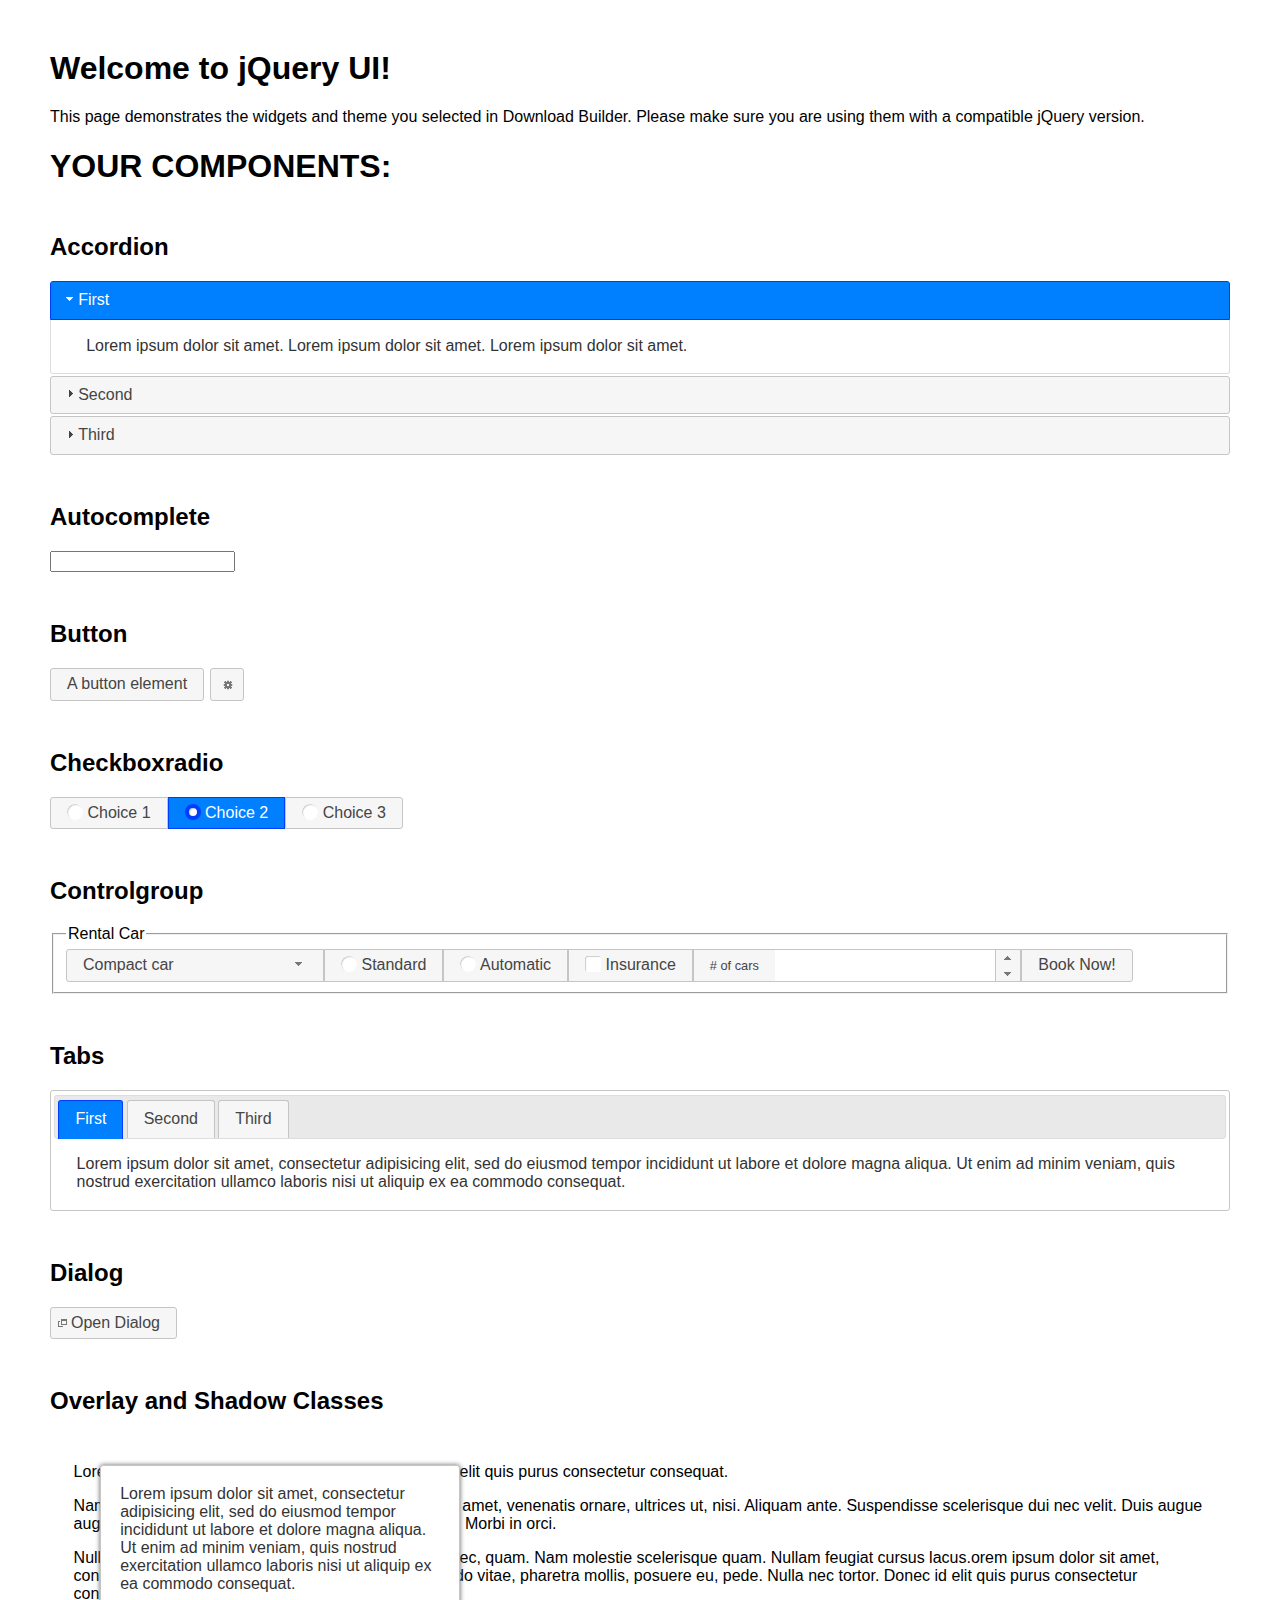
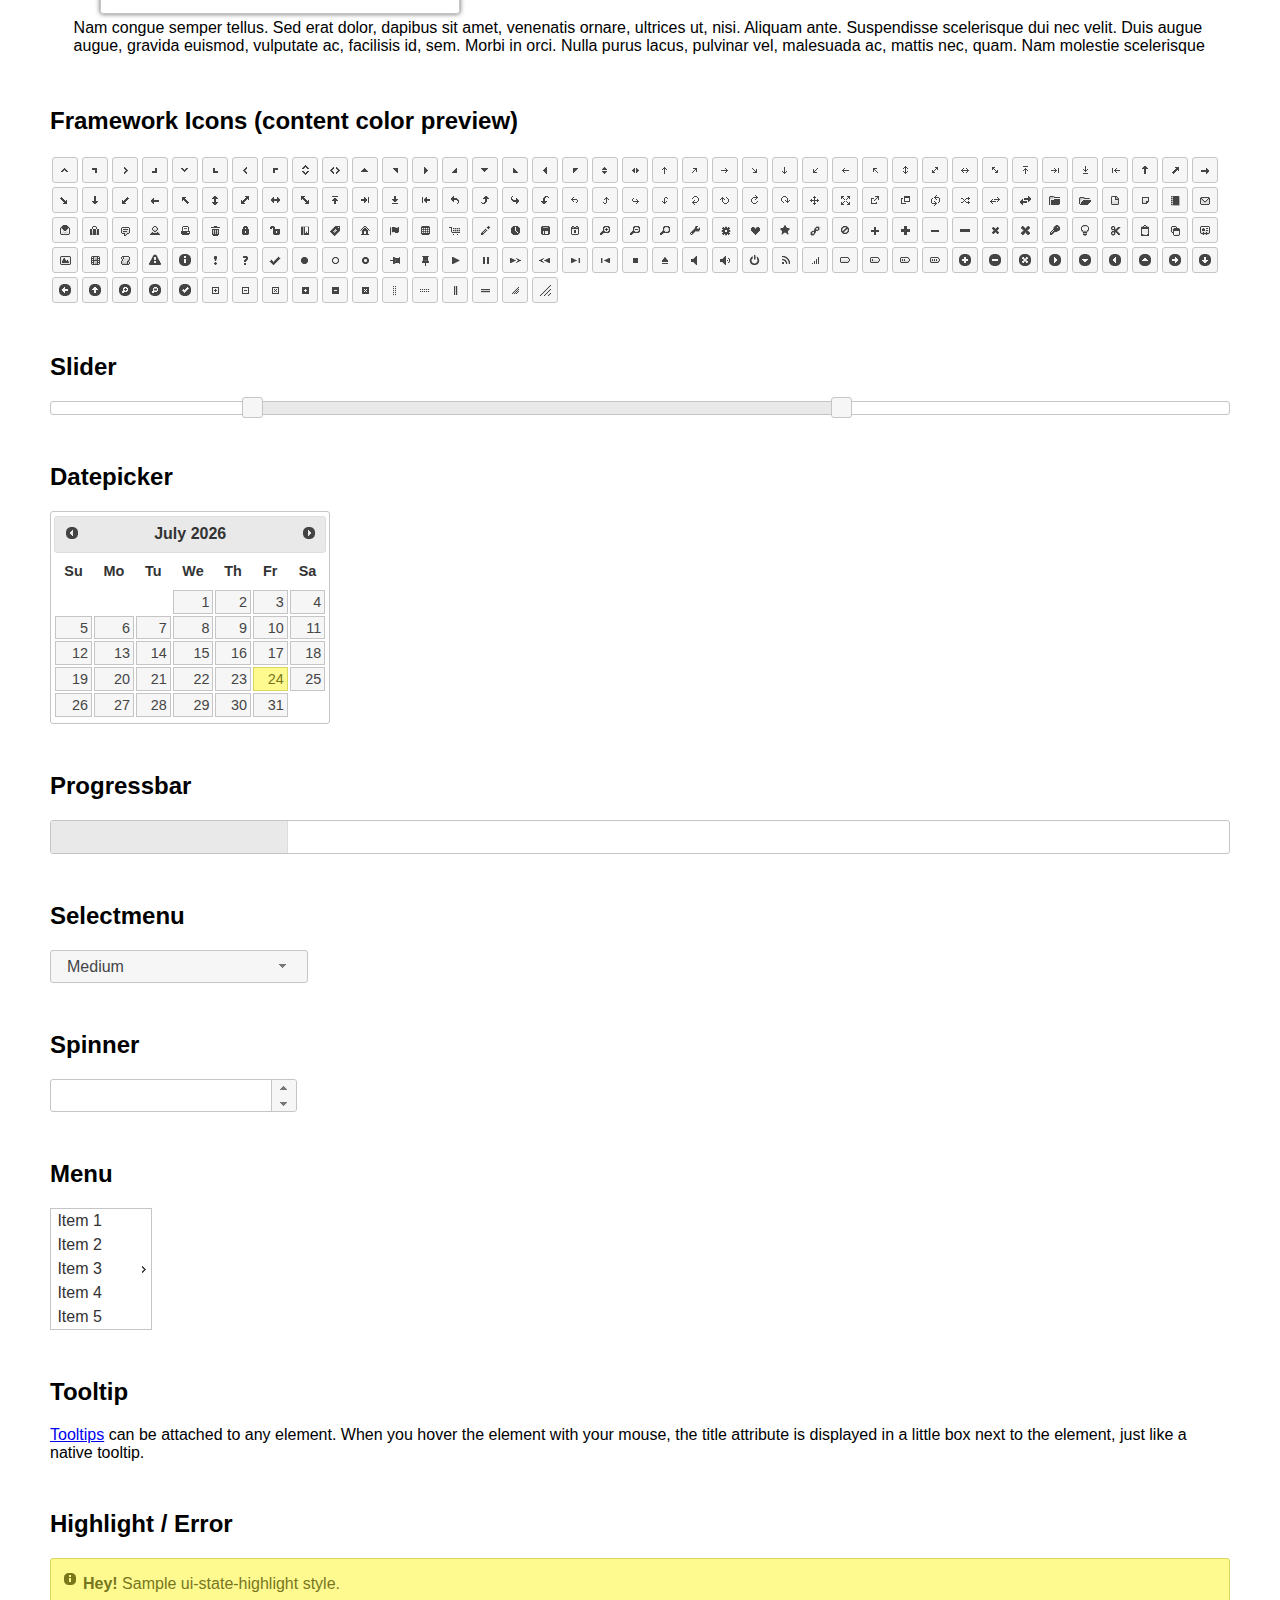
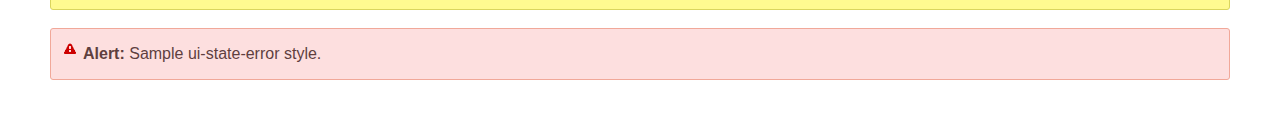
<file: assets/scripts/librerias/jquery-ui-1.12.1/index.html>
<!doctype html>
<html lang="us">
<head>
	<meta charset="utf-8">
	<title>jQuery UI Example Page</title>
	<link href="jquery-ui.css" rel="stylesheet">
	<style>
	body{
		font-family: "Trebuchet MS", sans-serif;
		margin: 50px;
	}
	.demoHeaders {
		margin-top: 2em;
	}
	#dialog-link {
		padding: .4em 1em .4em 20px;
		text-decoration: none;
		position: relative;
	}
	#dialog-link span.ui-icon {
		margin: 0 5px 0 0;
		position: absolute;
		left: .2em;
		top: 50%;
		margin-top: -8px;
	}
	#icons {
		margin: 0;
		padding: 0;
	}
	#icons li {
		margin: 2px;
		position: relative;
		padding: 4px 0;
		cursor: pointer;
		float: left;
		list-style: none;
	}
	#icons span.ui-icon {
		float: left;
		margin: 0 4px;
	}
	.fakewindowcontain .ui-widget-overlay {
		position: absolute;
	}
	select {
		width: 200px;
	}
	</style>
</head>
<body>

<h1>Welcome to jQuery UI!</h1>

<div class="ui-widget">
	<p>This page demonstrates the widgets and theme you selected in Download Builder. Please make sure you are using them with a compatible jQuery version.</p>
</div>

<h1>YOUR COMPONENTS:</h1>


<!-- Accordion -->
<h2 class="demoHeaders">Accordion</h2>
<div id="accordion">
	<h3>First</h3>
	<div>Lorem ipsum dolor sit amet. Lorem ipsum dolor sit amet. Lorem ipsum dolor sit amet.</div>
	<h3>Second</h3>
	<div>Phasellus mattis tincidunt nibh.</div>
	<h3>Third</h3>
	<div>Nam dui erat, auctor a, dignissim quis.</div>
</div>



<!-- Autocomplete -->
<h2 class="demoHeaders">Autocomplete</h2>
<div>
	<input id="autocomplete" title="type &quot;a&quot;">
</div>



<!-- Button -->
<h2 class="demoHeaders">Button</h2>
<button id="button">A button element</button>
<button id="button-icon">An icon-only button</button>



<!-- Checkboxradio -->
<h2 class="demoHeaders">Checkboxradio</h2>
<form style="margin-top: 1em;">
	<div id="radioset">
		<input type="radio" id="radio1" name="radio"><label for="radio1">Choice 1</label>
		<input type="radio" id="radio2" name="radio" checked="checked"><label for="radio2">Choice 2</label>
		<input type="radio" id="radio3" name="radio"><label for="radio3">Choice 3</label>
	</div>
</form>



<!-- Controlgroup -->
<h2 class="demoHeaders">Controlgroup</h2>
<fieldset>
	<legend>Rental Car</legend>
	<div id="controlgroup">
		<select id="car-type">
			<option>Compact car</option>
			<option>Midsize car</option>
			<option>Full size car</option>
			<option>SUV</option>
			<option>Luxury</option>
			<option>Truck</option>
			<option>Van</option>
		</select>
		<label for="transmission-standard">Standard</label>
		<input type="radio" name="transmission" id="transmission-standard">
		<label for="transmission-automatic">Automatic</label>
		<input type="radio" name="transmission" id="transmission-automatic">
		<label for="insurance">Insurance</label>
		<input type="checkbox" name="insurance" id="insurance">
		<label for="horizontal-spinner" class="ui-controlgroup-label"># of cars</label>
		<input id="horizontal-spinner" class="ui-spinner-input">
		<button>Book Now!</button>
	</div>
</fieldset>



<!-- Tabs -->
<h2 class="demoHeaders">Tabs</h2>
<div id="tabs">
	<ul>
		<li><a href="#tabs-1">First</a></li>
		<li><a href="#tabs-2">Second</a></li>
		<li><a href="#tabs-3">Third</a></li>
	</ul>
	<div id="tabs-1">Lorem ipsum dolor sit amet, consectetur adipisicing elit, sed do eiusmod tempor incididunt ut labore et dolore magna aliqua. Ut enim ad minim veniam, quis nostrud exercitation ullamco laboris nisi ut aliquip ex ea commodo consequat.</div>
	<div id="tabs-2">Phasellus mattis tincidunt nibh. Cras orci urna, blandit id, pretium vel, aliquet ornare, felis. Maecenas scelerisque sem non nisl. Fusce sed lorem in enim dictum bibendum.</div>
	<div id="tabs-3">Nam dui erat, auctor a, dignissim quis, sollicitudin eu, felis. Pellentesque nisi urna, interdum eget, sagittis et, consequat vestibulum, lacus. Mauris porttitor ullamcorper augue.</div>
</div>



<h2 class="demoHeaders">Dialog</h2>
<p>
	<button id="dialog-link" class="ui-button ui-corner-all ui-widget">
		<span class="ui-icon ui-icon-newwin"></span>Open Dialog
	</button>
</p>

<h2 class="demoHeaders">Overlay and Shadow Classes</h2>
<div style="position: relative; width: 96%; height: 200px; padding:1% 2%; overflow:hidden;" class="fakewindowcontain">
	<p>Lorem ipsum dolor sit amet,  Nulla nec tortor. Donec id elit quis purus consectetur consequat. </p><p>Nam congue semper tellus. Sed erat dolor, dapibus sit amet, venenatis ornare, ultrices ut, nisi. Aliquam ante. Suspendisse scelerisque dui nec velit. Duis augue augue, gravida euismod, vulputate ac, facilisis id, sem. Morbi in orci. </p><p>Nulla purus lacus, pulvinar vel, malesuada ac, mattis nec, quam. Nam molestie scelerisque quam. Nullam feugiat cursus lacus.orem ipsum dolor sit amet, consectetur adipiscing elit. Donec libero risus, commodo vitae, pharetra mollis, posuere eu, pede. Nulla nec tortor. Donec id elit quis purus consectetur consequat. </p><p>Nam congue semper tellus. Sed erat dolor, dapibus sit amet, venenatis ornare, ultrices ut, nisi. Aliquam ante. Suspendisse scelerisque dui nec velit. Duis augue augue, gravida euismod, vulputate ac, facilisis id, sem. Morbi in orci. Nulla purus lacus, pulvinar vel, malesuada ac, mattis nec, quam. Nam molestie scelerisque quam. </p><p>Nullam feugiat cursus lacus.orem ipsum dolor sit amet, consectetur adipiscing elit. Donec libero risus, commodo vitae, pharetra mollis, posuere eu, pede. Nulla nec tortor. Donec id elit quis purus consectetur consequat. Nam congue semper tellus. Sed erat dolor, dapibus sit amet, venenatis ornare, ultrices ut, nisi. Aliquam ante. </p><p>Suspendisse scelerisque dui nec velit. Duis augue augue, gravida euismod, vulputate ac, facilisis id, sem. Morbi in orci. Nulla purus lacus, pulvinar vel, malesuada ac, mattis nec, quam. Nam molestie scelerisque quam. Nullam feugiat cursus lacus.orem ipsum dolor sit amet, consectetur adipiscing elit. Donec libero risus, commodo vitae, pharetra mollis, posuere eu, pede. Nulla nec tortor. Donec id elit quis purus consectetur consequat. Nam congue semper tellus. Sed erat dolor, dapibus sit amet, venenatis ornare, ultrices ut, nisi. </p>

	<!-- ui-dialog -->
	<div class="ui-widget-overlay ui-front"></div>
	<div style="position: absolute; width: 320px; left: 50px; top: 30px; padding: 1.2em" class="ui-widget ui-front ui-widget-content ui-corner-all ui-widget-shadow">
		Lorem ipsum dolor sit amet, consectetur adipisicing elit, sed do eiusmod tempor incididunt ut labore et dolore magna aliqua. Ut enim ad minim veniam, quis nostrud exercitation ullamco laboris nisi ut aliquip ex ea commodo consequat.
	</div>

</div>

<!-- ui-dialog -->
<div id="dialog" title="Dialog Title">
	<p>Lorem ipsum dolor sit amet, consectetur adipisicing elit, sed do eiusmod tempor incididunt ut labore et dolore magna aliqua. Ut enim ad minim veniam, quis nostrud exercitation ullamco laboris nisi ut aliquip ex ea commodo consequat.</p>
</div>



<h2 class="demoHeaders">Framework Icons (content color preview)</h2>
<ul id="icons" class="ui-widget ui-helper-clearfix">
	<li class="ui-state-default ui-corner-all" title=".ui-icon-caret-1-n"><span class="ui-icon ui-icon-caret-1-n"></span></li>
	<li class="ui-state-default ui-corner-all" title=".ui-icon-caret-1-ne"><span class="ui-icon ui-icon-caret-1-ne"></span></li>
	<li class="ui-state-default ui-corner-all" title=".ui-icon-caret-1-e"><span class="ui-icon ui-icon-caret-1-e"></span></li>
	<li class="ui-state-default ui-corner-all" title=".ui-icon-caret-1-se"><span class="ui-icon ui-icon-caret-1-se"></span></li>
	<li class="ui-state-default ui-corner-all" title=".ui-icon-caret-1-s"><span class="ui-icon ui-icon-caret-1-s"></span></li>
	<li class="ui-state-default ui-corner-all" title=".ui-icon-caret-1-sw"><span class="ui-icon ui-icon-caret-1-sw"></span></li>
	<li class="ui-state-default ui-corner-all" title=".ui-icon-caret-1-w"><span class="ui-icon ui-icon-caret-1-w"></span></li>
	<li class="ui-state-default ui-corner-all" title=".ui-icon-caret-1-nw"><span class="ui-icon ui-icon-caret-1-nw"></span></li>
	<li class="ui-state-default ui-corner-all" title=".ui-icon-caret-2-n-s"><span class="ui-icon ui-icon-caret-2-n-s"></span></li>
	<li class="ui-state-default ui-corner-all" title=".ui-icon-caret-2-e-w"><span class="ui-icon ui-icon-caret-2-e-w"></span></li>
	<li class="ui-state-default ui-corner-all" title=".ui-icon-triangle-1-n"><span class="ui-icon ui-icon-triangle-1-n"></span></li>
	<li class="ui-state-default ui-corner-all" title=".ui-icon-triangle-1-ne"><span class="ui-icon ui-icon-triangle-1-ne"></span></li>
	<li class="ui-state-default ui-corner-all" title=".ui-icon-triangle-1-e"><span class="ui-icon ui-icon-triangle-1-e"></span></li>
	<li class="ui-state-default ui-corner-all" title=".ui-icon-triangle-1-se"><span class="ui-icon ui-icon-triangle-1-se"></span></li>
	<li class="ui-state-default ui-corner-all" title=".ui-icon-triangle-1-s"><span class="ui-icon ui-icon-triangle-1-s"></span></li>
	<li class="ui-state-default ui-corner-all" title=".ui-icon-triangle-1-sw"><span class="ui-icon ui-icon-triangle-1-sw"></span></li>
	<li class="ui-state-default ui-corner-all" title=".ui-icon-triangle-1-w"><span class="ui-icon ui-icon-triangle-1-w"></span></li>
	<li class="ui-state-default ui-corner-all" title=".ui-icon-triangle-1-nw"><span class="ui-icon ui-icon-triangle-1-nw"></span></li>
	<li class="ui-state-default ui-corner-all" title=".ui-icon-triangle-2-n-s"><span class="ui-icon ui-icon-triangle-2-n-s"></span></li>
	<li class="ui-state-default ui-corner-all" title=".ui-icon-triangle-2-e-w"><span class="ui-icon ui-icon-triangle-2-e-w"></span></li>
	<li class="ui-state-default ui-corner-all" title=".ui-icon-arrow-1-n"><span class="ui-icon ui-icon-arrow-1-n"></span></li>
	<li class="ui-state-default ui-corner-all" title=".ui-icon-arrow-1-ne"><span class="ui-icon ui-icon-arrow-1-ne"></span></li>
	<li class="ui-state-default ui-corner-all" title=".ui-icon-arrow-1-e"><span class="ui-icon ui-icon-arrow-1-e"></span></li>
	<li class="ui-state-default ui-corner-all" title=".ui-icon-arrow-1-se"><span class="ui-icon ui-icon-arrow-1-se"></span></li>
	<li class="ui-state-default ui-corner-all" title=".ui-icon-arrow-1-s"><span class="ui-icon ui-icon-arrow-1-s"></span></li>
	<li class="ui-state-default ui-corner-all" title=".ui-icon-arrow-1-sw"><span class="ui-icon ui-icon-arrow-1-sw"></span></li>
	<li class="ui-state-default ui-corner-all" title=".ui-icon-arrow-1-w"><span class="ui-icon ui-icon-arrow-1-w"></span></li>
	<li class="ui-state-default ui-corner-all" title=".ui-icon-arrow-1-nw"><span class="ui-icon ui-icon-arrow-1-nw"></span></li>
	<li class="ui-state-default ui-corner-all" title=".ui-icon-arrow-2-n-s"><span class="ui-icon ui-icon-arrow-2-n-s"></span></li>
	<li class="ui-state-default ui-corner-all" title=".ui-icon-arrow-2-ne-sw"><span class="ui-icon ui-icon-arrow-2-ne-sw"></span></li>
	<li class="ui-state-default ui-corner-all" title=".ui-icon-arrow-2-e-w"><span class="ui-icon ui-icon-arrow-2-e-w"></span></li>
	<li class="ui-state-default ui-corner-all" title=".ui-icon-arrow-2-se-nw"><span class="ui-icon ui-icon-arrow-2-se-nw"></span></li>
	<li class="ui-state-default ui-corner-all" title=".ui-icon-arrowstop-1-n"><span class="ui-icon ui-icon-arrowstop-1-n"></span></li>
	<li class="ui-state-default ui-corner-all" title=".ui-icon-arrowstop-1-e"><span class="ui-icon ui-icon-arrowstop-1-e"></span></li>
	<li class="ui-state-default ui-corner-all" title=".ui-icon-arrowstop-1-s"><span class="ui-icon ui-icon-arrowstop-1-s"></span></li>
	<li class="ui-state-default ui-corner-all" title=".ui-icon-arrowstop-1-w"><span class="ui-icon ui-icon-arrowstop-1-w"></span></li>
	<li class="ui-state-default ui-corner-all" title=".ui-icon-arrowthick-1-n"><span class="ui-icon ui-icon-arrowthick-1-n"></span></li>
	<li class="ui-state-default ui-corner-all" title=".ui-icon-arrowthick-1-ne"><span class="ui-icon ui-icon-arrowthick-1-ne"></span></li>
	<li class="ui-state-default ui-corner-all" title=".ui-icon-arrowthick-1-e"><span class="ui-icon ui-icon-arrowthick-1-e"></span></li>
	<li class="ui-state-default ui-corner-all" title=".ui-icon-arrowthick-1-se"><span class="ui-icon ui-icon-arrowthick-1-se"></span></li>
	<li class="ui-state-default ui-corner-all" title=".ui-icon-arrowthick-1-s"><span class="ui-icon ui-icon-arrowthick-1-s"></span></li>
	<li class="ui-state-default ui-corner-all" title=".ui-icon-arrowthick-1-sw"><span class="ui-icon ui-icon-arrowthick-1-sw"></span></li>
	<li class="ui-state-default ui-corner-all" title=".ui-icon-arrowthick-1-w"><span class="ui-icon ui-icon-arrowthick-1-w"></span></li>
	<li class="ui-state-default ui-corner-all" title=".ui-icon-arrowthick-1-nw"><span class="ui-icon ui-icon-arrowthick-1-nw"></span></li>
	<li class="ui-state-default ui-corner-all" title=".ui-icon-arrowthick-2-n-s"><span class="ui-icon ui-icon-arrowthick-2-n-s"></span></li>
	<li class="ui-state-default ui-corner-all" title=".ui-icon-arrowthick-2-ne-sw"><span class="ui-icon ui-icon-arrowthick-2-ne-sw"></span></li>
	<li class="ui-state-default ui-corner-all" title=".ui-icon-arrowthick-2-e-w"><span class="ui-icon ui-icon-arrowthick-2-e-w"></span></li>
	<li class="ui-state-default ui-corner-all" title=".ui-icon-arrowthick-2-se-nw"><span class="ui-icon ui-icon-arrowthick-2-se-nw"></span></li>
	<li class="ui-state-default ui-corner-all" title=".ui-icon-arrowthickstop-1-n"><span class="ui-icon ui-icon-arrowthickstop-1-n"></span></li>
	<li class="ui-state-default ui-corner-all" title=".ui-icon-arrowthickstop-1-e"><span class="ui-icon ui-icon-arrowthickstop-1-e"></span></li>
	<li class="ui-state-default ui-corner-all" title=".ui-icon-arrowthickstop-1-s"><span class="ui-icon ui-icon-arrowthickstop-1-s"></span></li>
	<li class="ui-state-default ui-corner-all" title=".ui-icon-arrowthickstop-1-w"><span class="ui-icon ui-icon-arrowthickstop-1-w"></span></li>
	<li class="ui-state-default ui-corner-all" title=".ui-icon-arrowreturnthick-1-w"><span class="ui-icon ui-icon-arrowreturnthick-1-w"></span></li>
	<li class="ui-state-default ui-corner-all" title=".ui-icon-arrowreturnthick-1-n"><span class="ui-icon ui-icon-arrowreturnthick-1-n"></span></li>
	<li class="ui-state-default ui-corner-all" title=".ui-icon-arrowreturnthick-1-e"><span class="ui-icon ui-icon-arrowreturnthick-1-e"></span></li>
	<li class="ui-state-default ui-corner-all" title=".ui-icon-arrowreturnthick-1-s"><span class="ui-icon ui-icon-arrowreturnthick-1-s"></span></li>
	<li class="ui-state-default ui-corner-all" title=".ui-icon-arrowreturn-1-w"><span class="ui-icon ui-icon-arrowreturn-1-w"></span></li>
	<li class="ui-state-default ui-corner-all" title=".ui-icon-arrowreturn-1-n"><span class="ui-icon ui-icon-arrowreturn-1-n"></span></li>
	<li class="ui-state-default ui-corner-all" title=".ui-icon-arrowreturn-1-e"><span class="ui-icon ui-icon-arrowreturn-1-e"></span></li>
	<li class="ui-state-default ui-corner-all" title=".ui-icon-arrowreturn-1-s"><span class="ui-icon ui-icon-arrowreturn-1-s"></span></li>
	<li class="ui-state-default ui-corner-all" title=".ui-icon-arrowrefresh-1-w"><span class="ui-icon ui-icon-arrowrefresh-1-w"></span></li>
	<li class="ui-state-default ui-corner-all" title=".ui-icon-arrowrefresh-1-n"><span class="ui-icon ui-icon-arrowrefresh-1-n"></span></li>
	<li class="ui-state-default ui-corner-all" title=".ui-icon-arrowrefresh-1-e"><span class="ui-icon ui-icon-arrowrefresh-1-e"></span></li>
	<li class="ui-state-default ui-corner-all" title=".ui-icon-arrowrefresh-1-s"><span class="ui-icon ui-icon-arrowrefresh-1-s"></span></li>
	<li class="ui-state-default ui-corner-all" title=".ui-icon-arrow-4"><span class="ui-icon ui-icon-arrow-4"></span></li>
	<li class="ui-state-default ui-corner-all" title=".ui-icon-arrow-4-diag"><span class="ui-icon ui-icon-arrow-4-diag"></span></li>
	<li class="ui-state-default ui-corner-all" title=".ui-icon-extlink"><span class="ui-icon ui-icon-extlink"></span></li>
	<li class="ui-state-default ui-corner-all" title=".ui-icon-newwin"><span class="ui-icon ui-icon-newwin"></span></li>
	<li class="ui-state-default ui-corner-all" title=".ui-icon-refresh"><span class="ui-icon ui-icon-refresh"></span></li>
	<li class="ui-state-default ui-corner-all" title=".ui-icon-shuffle"><span class="ui-icon ui-icon-shuffle"></span></li>
	<li class="ui-state-default ui-corner-all" title=".ui-icon-transfer-e-w"><span class="ui-icon ui-icon-transfer-e-w"></span></li>
	<li class="ui-state-default ui-corner-all" title=".ui-icon-transferthick-e-w"><span class="ui-icon ui-icon-transferthick-e-w"></span></li>
	<li class="ui-state-default ui-corner-all" title=".ui-icon-folder-collapsed"><span class="ui-icon ui-icon-folder-collapsed"></span></li>
	<li class="ui-state-default ui-corner-all" title=".ui-icon-folder-open"><span class="ui-icon ui-icon-folder-open"></span></li>
	<li class="ui-state-default ui-corner-all" title=".ui-icon-document"><span class="ui-icon ui-icon-document"></span></li>
	<li class="ui-state-default ui-corner-all" title=".ui-icon-document-b"><span class="ui-icon ui-icon-document-b"></span></li>
	<li class="ui-state-default ui-corner-all" title=".ui-icon-note"><span class="ui-icon ui-icon-note"></span></li>
	<li class="ui-state-default ui-corner-all" title=".ui-icon-mail-closed"><span class="ui-icon ui-icon-mail-closed"></span></li>
	<li class="ui-state-default ui-corner-all" title=".ui-icon-mail-open"><span class="ui-icon ui-icon-mail-open"></span></li>
	<li class="ui-state-default ui-corner-all" title=".ui-icon-suitcase"><span class="ui-icon ui-icon-suitcase"></span></li>
	<li class="ui-state-default ui-corner-all" title=".ui-icon-comment"><span class="ui-icon ui-icon-comment"></span></li>
	<li class="ui-state-default ui-corner-all" title=".ui-icon-person"><span class="ui-icon ui-icon-person"></span></li>
	<li class="ui-state-default ui-corner-all" title=".ui-icon-print"><span class="ui-icon ui-icon-print"></span></li>
	<li class="ui-state-default ui-corner-all" title=".ui-icon-trash"><span class="ui-icon ui-icon-trash"></span></li>
	<li class="ui-state-default ui-corner-all" title=".ui-icon-locked"><span class="ui-icon ui-icon-locked"></span></li>
	<li class="ui-state-default ui-corner-all" title=".ui-icon-unlocked"><span class="ui-icon ui-icon-unlocked"></span></li>
	<li class="ui-state-default ui-corner-all" title=".ui-icon-bookmark"><span class="ui-icon ui-icon-bookmark"></span></li>
	<li class="ui-state-default ui-corner-all" title=".ui-icon-tag"><span class="ui-icon ui-icon-tag"></span></li>
	<li class="ui-state-default ui-corner-all" title=".ui-icon-home"><span class="ui-icon ui-icon-home"></span></li>
	<li class="ui-state-default ui-corner-all" title=".ui-icon-flag"><span class="ui-icon ui-icon-flag"></span></li>
	<li class="ui-state-default ui-corner-all" title=".ui-icon-calculator"><span class="ui-icon ui-icon-calculator"></span></li>
	<li class="ui-state-default ui-corner-all" title=".ui-icon-cart"><span class="ui-icon ui-icon-cart"></span></li>
	<li class="ui-state-default ui-corner-all" title=".ui-icon-pencil"><span class="ui-icon ui-icon-pencil"></span></li>
	<li class="ui-state-default ui-corner-all" title=".ui-icon-clock"><span class="ui-icon ui-icon-clock"></span></li>
	<li class="ui-state-default ui-corner-all" title=".ui-icon-disk"><span class="ui-icon ui-icon-disk"></span></li>
	<li class="ui-state-default ui-corner-all" title=".ui-icon-calendar"><span class="ui-icon ui-icon-calendar"></span></li>
	<li class="ui-state-default ui-corner-all" title=".ui-icon-zoomin"><span class="ui-icon ui-icon-zoomin"></span></li>
	<li class="ui-state-default ui-corner-all" title=".ui-icon-zoomout"><span class="ui-icon ui-icon-zoomout"></span></li>
	<li class="ui-state-default ui-corner-all" title=".ui-icon-search"><span class="ui-icon ui-icon-search"></span></li>
	<li class="ui-state-default ui-corner-all" title=".ui-icon-wrench"><span class="ui-icon ui-icon-wrench"></span></li>
	<li class="ui-state-default ui-corner-all" title=".ui-icon-gear"><span class="ui-icon ui-icon-gear"></span></li>
	<li class="ui-state-default ui-corner-all" title=".ui-icon-heart"><span class="ui-icon ui-icon-heart"></span></li>
	<li class="ui-state-default ui-corner-all" title=".ui-icon-star"><span class="ui-icon ui-icon-star"></span></li>
	<li class="ui-state-default ui-corner-all" title=".ui-icon-link"><span class="ui-icon ui-icon-link"></span></li>
	<li class="ui-state-default ui-corner-all" title=".ui-icon-cancel"><span class="ui-icon ui-icon-cancel"></span></li>
	<li class="ui-state-default ui-corner-all" title=".ui-icon-plus"><span class="ui-icon ui-icon-plus"></span></li>
	<li class="ui-state-default ui-corner-all" title=".ui-icon-plusthick"><span class="ui-icon ui-icon-plusthick"></span></li>
	<li class="ui-state-default ui-corner-all" title=".ui-icon-minus"><span class="ui-icon ui-icon-minus"></span></li>
	<li class="ui-state-default ui-corner-all" title=".ui-icon-minusthick"><span class="ui-icon ui-icon-minusthick"></span></li>
	<li class="ui-state-default ui-corner-all" title=".ui-icon-close"><span class="ui-icon ui-icon-close"></span></li>
	<li class="ui-state-default ui-corner-all" title=".ui-icon-closethick"><span class="ui-icon ui-icon-closethick"></span></li>
	<li class="ui-state-default ui-corner-all" title=".ui-icon-key"><span class="ui-icon ui-icon-key"></span></li>
	<li class="ui-state-default ui-corner-all" title=".ui-icon-lightbulb"><span class="ui-icon ui-icon-lightbulb"></span></li>
	<li class="ui-state-default ui-corner-all" title=".ui-icon-scissors"><span class="ui-icon ui-icon-scissors"></span></li>
	<li class="ui-state-default ui-corner-all" title=".ui-icon-clipboard"><span class="ui-icon ui-icon-clipboard"></span></li>
	<li class="ui-state-default ui-corner-all" title=".ui-icon-copy"><span class="ui-icon ui-icon-copy"></span></li>
	<li class="ui-state-default ui-corner-all" title=".ui-icon-contact"><span class="ui-icon ui-icon-contact"></span></li>
	<li class="ui-state-default ui-corner-all" title=".ui-icon-image"><span class="ui-icon ui-icon-image"></span></li>
	<li class="ui-state-default ui-corner-all" title=".ui-icon-video"><span class="ui-icon ui-icon-video"></span></li>
	<li class="ui-state-default ui-corner-all" title=".ui-icon-script"><span class="ui-icon ui-icon-script"></span></li>
	<li class="ui-state-default ui-corner-all" title=".ui-icon-alert"><span class="ui-icon ui-icon-alert"></span></li>
	<li class="ui-state-default ui-corner-all" title=".ui-icon-info"><span class="ui-icon ui-icon-info"></span></li>
	<li class="ui-state-default ui-corner-all" title=".ui-icon-notice"><span class="ui-icon ui-icon-notice"></span></li>
	<li class="ui-state-default ui-corner-all" title=".ui-icon-help"><span class="ui-icon ui-icon-help"></span></li>
	<li class="ui-state-default ui-corner-all" title=".ui-icon-check"><span class="ui-icon ui-icon-check"></span></li>
	<li class="ui-state-default ui-corner-all" title=".ui-icon-bullet"><span class="ui-icon ui-icon-bullet"></span></li>
	<li class="ui-state-default ui-corner-all" title=".ui-icon-radio-off"><span class="ui-icon ui-icon-radio-off"></span></li>
	<li class="ui-state-default ui-corner-all" title=".ui-icon-radio-on"><span class="ui-icon ui-icon-radio-on"></span></li>
	<li class="ui-state-default ui-corner-all" title=".ui-icon-pin-w"><span class="ui-icon ui-icon-pin-w"></span></li>
	<li class="ui-state-default ui-corner-all" title=".ui-icon-pin-s"><span class="ui-icon ui-icon-pin-s"></span></li>
	<li class="ui-state-default ui-corner-all" title=".ui-icon-play"><span class="ui-icon ui-icon-play"></span></li>
	<li class="ui-state-default ui-corner-all" title=".ui-icon-pause"><span class="ui-icon ui-icon-pause"></span></li>
	<li class="ui-state-default ui-corner-all" title=".ui-icon-seek-next"><span class="ui-icon ui-icon-seek-next"></span></li>
	<li class="ui-state-default ui-corner-all" title=".ui-icon-seek-prev"><span class="ui-icon ui-icon-seek-prev"></span></li>
	<li class="ui-state-default ui-corner-all" title=".ui-icon-seek-end"><span class="ui-icon ui-icon-seek-end"></span></li>
	<li class="ui-state-default ui-corner-all" title=".ui-icon-seek-first"><span class="ui-icon ui-icon-seek-first"></span></li>
	<li class="ui-state-default ui-corner-all" title=".ui-icon-stop"><span class="ui-icon ui-icon-stop"></span></li>
	<li class="ui-state-default ui-corner-all" title=".ui-icon-eject"><span class="ui-icon ui-icon-eject"></span></li>
	<li class="ui-state-default ui-corner-all" title=".ui-icon-volume-off"><span class="ui-icon ui-icon-volume-off"></span></li>
	<li class="ui-state-default ui-corner-all" title=".ui-icon-volume-on"><span class="ui-icon ui-icon-volume-on"></span></li>
	<li class="ui-state-default ui-corner-all" title=".ui-icon-power"><span class="ui-icon ui-icon-power"></span></li>
	<li class="ui-state-default ui-corner-all" title=".ui-icon-signal-diag"><span class="ui-icon ui-icon-signal-diag"></span></li>
	<li class="ui-state-default ui-corner-all" title=".ui-icon-signal"><span class="ui-icon ui-icon-signal"></span></li>
	<li class="ui-state-default ui-corner-all" title=".ui-icon-battery-0"><span class="ui-icon ui-icon-battery-0"></span></li>
	<li class="ui-state-default ui-corner-all" title=".ui-icon-battery-1"><span class="ui-icon ui-icon-battery-1"></span></li>
	<li class="ui-state-default ui-corner-all" title=".ui-icon-battery-2"><span class="ui-icon ui-icon-battery-2"></span></li>
	<li class="ui-state-default ui-corner-all" title=".ui-icon-battery-3"><span class="ui-icon ui-icon-battery-3"></span></li>
	<li class="ui-state-default ui-corner-all" title=".ui-icon-circle-plus"><span class="ui-icon ui-icon-circle-plus"></span></li>
	<li class="ui-state-default ui-corner-all" title=".ui-icon-circle-minus"><span class="ui-icon ui-icon-circle-minus"></span></li>
	<li class="ui-state-default ui-corner-all" title=".ui-icon-circle-close"><span class="ui-icon ui-icon-circle-close"></span></li>
	<li class="ui-state-default ui-corner-all" title=".ui-icon-circle-triangle-e"><span class="ui-icon ui-icon-circle-triangle-e"></span></li>
	<li class="ui-state-default ui-corner-all" title=".ui-icon-circle-triangle-s"><span class="ui-icon ui-icon-circle-triangle-s"></span></li>
	<li class="ui-state-default ui-corner-all" title=".ui-icon-circle-triangle-w"><span class="ui-icon ui-icon-circle-triangle-w"></span></li>
	<li class="ui-state-default ui-corner-all" title=".ui-icon-circle-triangle-n"><span class="ui-icon ui-icon-circle-triangle-n"></span></li>
	<li class="ui-state-default ui-corner-all" title=".ui-icon-circle-arrow-e"><span class="ui-icon ui-icon-circle-arrow-e"></span></li>
	<li class="ui-state-default ui-corner-all" title=".ui-icon-circle-arrow-s"><span class="ui-icon ui-icon-circle-arrow-s"></span></li>
	<li class="ui-state-default ui-corner-all" title=".ui-icon-circle-arrow-w"><span class="ui-icon ui-icon-circle-arrow-w"></span></li>
	<li class="ui-state-default ui-corner-all" title=".ui-icon-circle-arrow-n"><span class="ui-icon ui-icon-circle-arrow-n"></span></li>
	<li class="ui-state-default ui-corner-all" title=".ui-icon-circle-zoomin"><span class="ui-icon ui-icon-circle-zoomin"></span></li>
	<li class="ui-state-default ui-corner-all" title=".ui-icon-circle-zoomout"><span class="ui-icon ui-icon-circle-zoomout"></span></li>
	<li class="ui-state-default ui-corner-all" title=".ui-icon-circle-check"><span class="ui-icon ui-icon-circle-check"></span></li>
	<li class="ui-state-default ui-corner-all" title=".ui-icon-circlesmall-plus"><span class="ui-icon ui-icon-circlesmall-plus"></span></li>
	<li class="ui-state-default ui-corner-all" title=".ui-icon-circlesmall-minus"><span class="ui-icon ui-icon-circlesmall-minus"></span></li>
	<li class="ui-state-default ui-corner-all" title=".ui-icon-circlesmall-close"><span class="ui-icon ui-icon-circlesmall-close"></span></li>
	<li class="ui-state-default ui-corner-all" title=".ui-icon-squaresmall-plus"><span class="ui-icon ui-icon-squaresmall-plus"></span></li>
	<li class="ui-state-default ui-corner-all" title=".ui-icon-squaresmall-minus"><span class="ui-icon ui-icon-squaresmall-minus"></span></li>
	<li class="ui-state-default ui-corner-all" title=".ui-icon-squaresmall-close"><span class="ui-icon ui-icon-squaresmall-close"></span></li>
	<li class="ui-state-default ui-corner-all" title=".ui-icon-grip-dotted-vertical"><span class="ui-icon ui-icon-grip-dotted-vertical"></span></li>
	<li class="ui-state-default ui-corner-all" title=".ui-icon-grip-dotted-horizontal"><span class="ui-icon ui-icon-grip-dotted-horizontal"></span></li>
	<li class="ui-state-default ui-corner-all" title=".ui-icon-grip-solid-vertical"><span class="ui-icon ui-icon-grip-solid-vertical"></span></li>
	<li class="ui-state-default ui-corner-all" title=".ui-icon-grip-solid-horizontal"><span class="ui-icon ui-icon-grip-solid-horizontal"></span></li>
	<li class="ui-state-default ui-corner-all" title=".ui-icon-gripsmall-diagonal-se"><span class="ui-icon ui-icon-gripsmall-diagonal-se"></span></li>
	<li class="ui-state-default ui-corner-all" title=".ui-icon-grip-diagonal-se"><span class="ui-icon ui-icon-grip-diagonal-se"></span></li>
</ul>


<!-- Slider -->
<h2 class="demoHeaders">Slider</h2>
<div id="slider"></div>



<!-- Datepicker -->
<h2 class="demoHeaders">Datepicker</h2>
<div id="datepicker"></div>



<!-- Progressbar -->
<h2 class="demoHeaders">Progressbar</h2>
<div id="progressbar"></div>



<!-- Progressbar -->
<h2 class="demoHeaders">Selectmenu</h2>
<select id="selectmenu">
	<option>Slower</option>
	<option>Slow</option>
	<option selected="selected">Medium</option>
	<option>Fast</option>
	<option>Faster</option>
</select>



<!-- Spinner -->
<h2 class="demoHeaders">Spinner</h2>
<input id="spinner">



<!-- Menu -->
<h2 class="demoHeaders">Menu</h2>
<ul style="width:100px;" id="menu">
	<li><div>Item 1</div></li>
	<li><div>Item 2</div></li>
	<li><div>Item 3</div>
		<ul>
			<li><div>Item 3-1</div></li>
			<li><div>Item 3-2</div></li>
			<li><div>Item 3-3</div></li>
			<li><div>Item 3-4</div></li>
			<li><div>Item 3-5</div></li>
		</ul>
	</li>
	<li><div>Item 4</div></li>
	<li><div>Item 5</div></li>
</ul>



<!-- Tooltip -->
<h2 class="demoHeaders">Tooltip</h2>
<p id="tooltip">
	<a href="#" title="That&apos;s what this widget is">Tooltips</a> can be attached to any element. When you hover
the element with your mouse, the title attribute is displayed in a little box next to the element, just like a native tooltip.
</p>


<!-- Highlight / Error -->
<h2 class="demoHeaders">Highlight / Error</h2>
<div class="ui-widget">
	<div class="ui-state-highlight ui-corner-all" style="margin-top: 20px; padding: 0 .7em;">
		<p><span class="ui-icon ui-icon-info" style="float: left; margin-right: .3em;"></span>
		<strong>Hey!</strong> Sample ui-state-highlight style.</p>
	</div>
</div>
<br>
<div class="ui-widget">
	<div class="ui-state-error ui-corner-all" style="padding: 0 .7em;">
		<p><span class="ui-icon ui-icon-alert" style="float: left; margin-right: .3em;"></span>
		<strong>Alert:</strong> Sample ui-state-error style.</p>
	</div>
</div>

<script src="external/jquery/jquery.js"></script>
<script src="jquery-ui.js"></script>
<script>

$( "#accordion" ).accordion();



var availableTags = [
	"ActionScript",
	"AppleScript",
	"Asp",
	"BASIC",
	"C",
	"C++",
	"Clojure",
	"COBOL",
	"ColdFusion",
	"Erlang",
	"Fortran",
	"Groovy",
	"Haskell",
	"Java",
	"JavaScript",
	"Lisp",
	"Perl",
	"PHP",
	"Python",
	"Ruby",
	"Scala",
	"Scheme"
];
$( "#autocomplete" ).autocomplete({
	source: availableTags
});



$( "#button" ).button();
$( "#button-icon" ).button({
	icon: "ui-icon-gear",
	showLabel: false
});



$( "#radioset" ).buttonset();



$( "#controlgroup" ).controlgroup();



$( "#tabs" ).tabs();



$( "#dialog" ).dialog({
	autoOpen: false,
	width: 400,
	buttons: [
		{
			text: "Ok",
			click: function() {
				$( this ).dialog( "close" );
			}
		},
		{
			text: "Cancel",
			click: function() {
				$( this ).dialog( "close" );
			}
		}
	]
});

// Link to open the dialog
$( "#dialog-link" ).click(function( event ) {
	$( "#dialog" ).dialog( "open" );
	event.preventDefault();
});



$( "#datepicker" ).datepicker({
	inline: true
});



$( "#slider" ).slider({
	range: true,
	values: [ 17, 67 ]
});



$( "#progressbar" ).progressbar({
	value: 20
});



$( "#spinner" ).spinner();



$( "#menu" ).menu();



$( "#tooltip" ).tooltip();



$( "#selectmenu" ).selectmenu();


// Hover states on the static widgets
$( "#dialog-link, #icons li" ).hover(
	function() {
		$( this ).addClass( "ui-state-hover" );
	},
	function() {
		$( this ).removeClass( "ui-state-hover" );
	}
);
</script>
</body>
</html>
</file>
